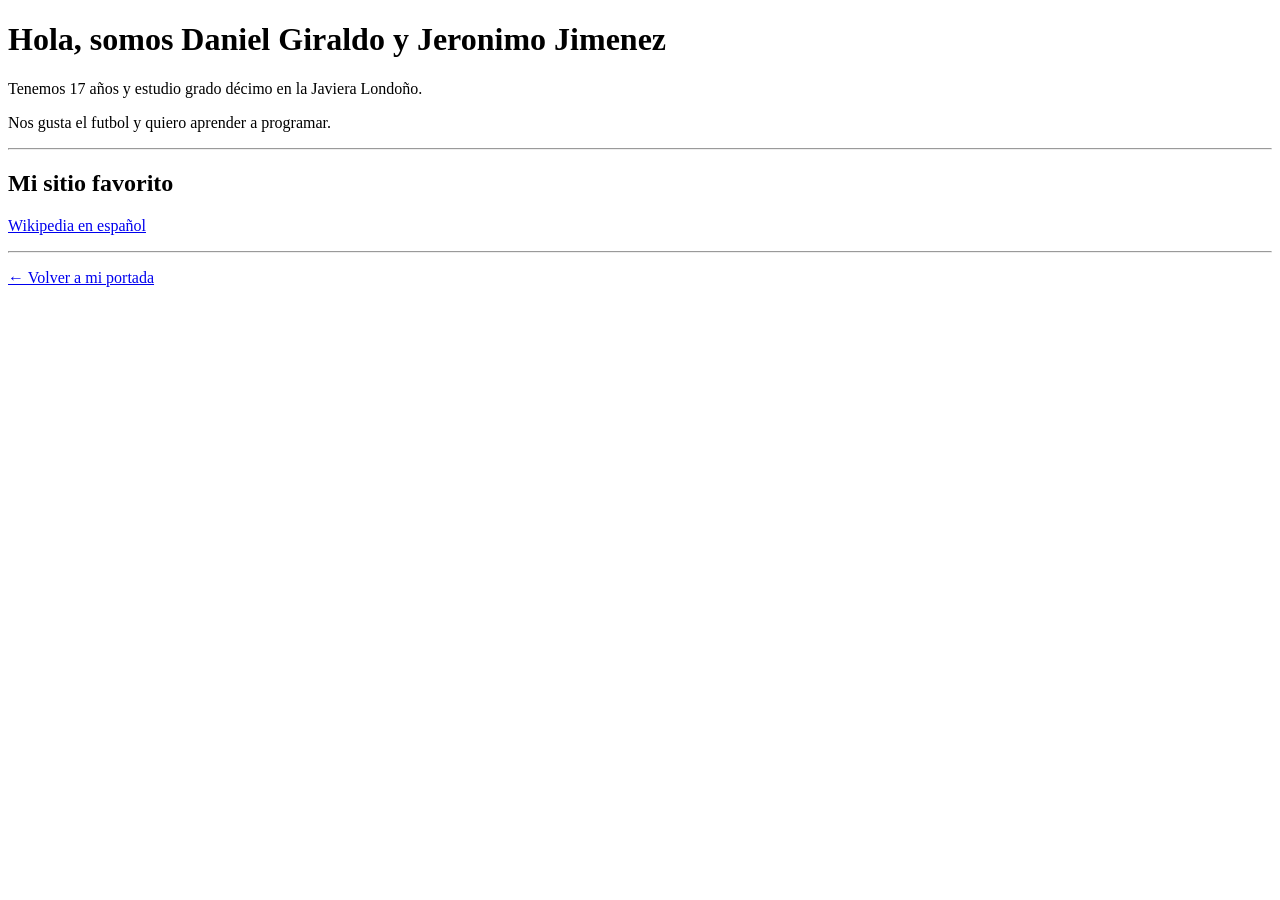
<file: clase01/index.html>
<!DOCTYPE html>
<html lang="es">
<head>
  <meta charset="UTF-8">
  <meta name="viewport" content="width=device-width, initial-scale=1.0">
  <title>Sobre mí · Clase 1</title>
</head>
<body>
  <h1>Hola, somos Daniel Giraldo y Jeronimo Jimenez</h1>

  <p>Tenemos 17 años y estudio grado décimo en la Javiera Londoño.</p>
  <p>Nos gusta el futbol y quiero aprender a programar.</p>

  <hr>

  <h2>Mi sitio favorito</h2>
  <p><a href="https://share.google/9S4TPgRJsaz4KNoWc">Wikipedia en español</a></p>

  <hr>

  <p><a href="../index.html">← Volver a mi portada</a></p>
</body>
</html>
</file>
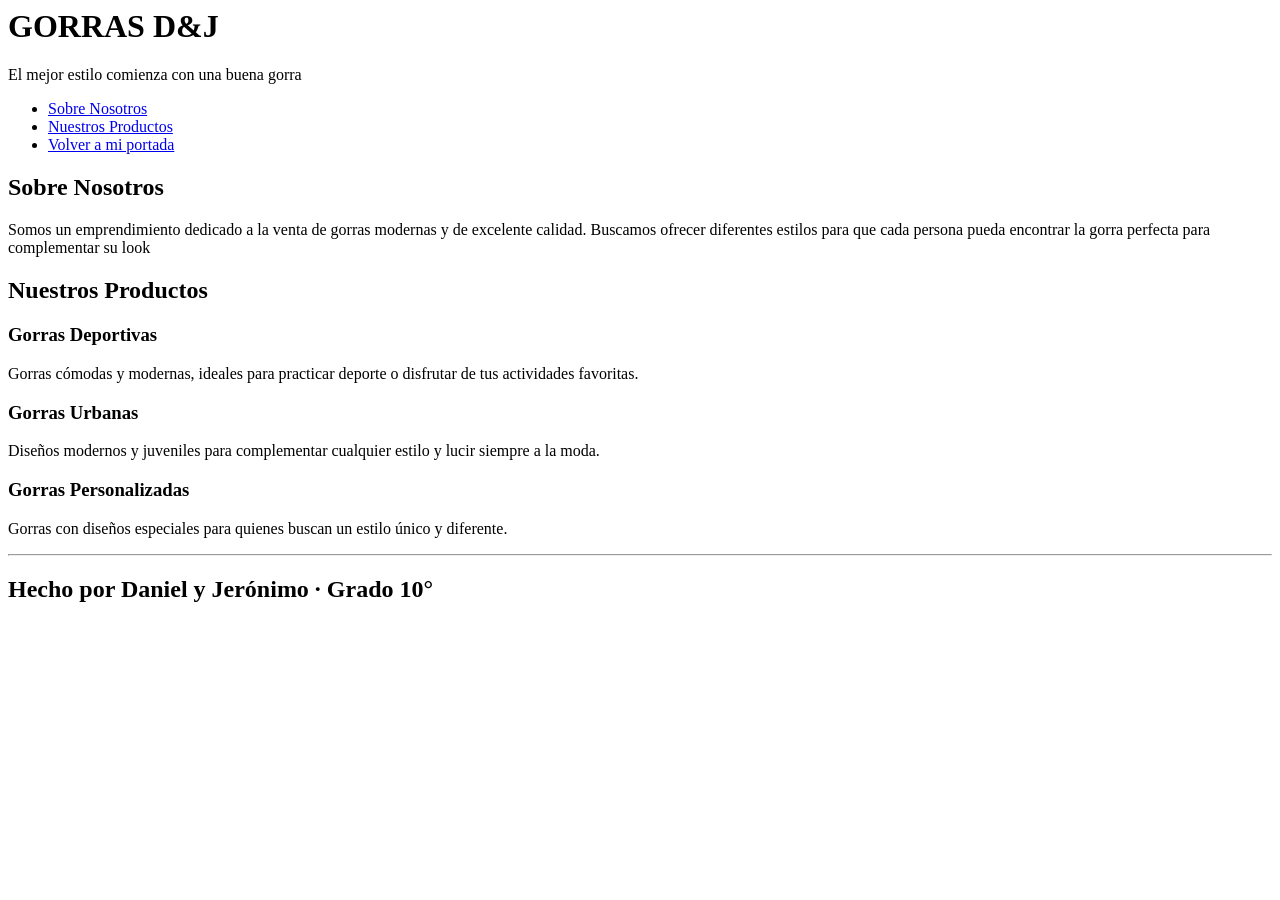
<file: clase02/index.html>
<html lang="es">
<head>
  <meta charset="UTF-8">
  <meta name="viewport" content="width=device-width, initial-scale=1.0">
  <title>Gorras · Clase 2</title>
</head>

<body>

  <header>
    <h1>GORRAS D&J</h1>
    <p>El mejor estilo comienza con una buena gorra</p>
  </header>

  <nav>
    <ul>
      <li><a href="#sobre">Sobre Nosotros</a></li>
      <li><a href="#servicios">Nuestros Productos</a></li>
      <li><a href="../index.html">Volver a mi portada</a></li>
    </ul>
  </nav>

  <main>

    <section id="sobre">
      <h2>Sobre Nosotros</h2>
      <p>
        Somos un emprendimiento dedicado a la venta de gorras modernas
        y de excelente calidad. Buscamos ofrecer diferentes estilos para
        que cada persona pueda encontrar la gorra perfecta para complementar
        su look
      </p>
    </section>

    <section id="servicios">
      <h2>Nuestros Productos</h2>

      <article>
        <h3>Gorras Deportivas</h3>
        <p>
          Gorras cómodas y modernas, ideales para practicar deporte
          o disfrutar de tus actividades favoritas.
        </p>
      </article>

      <article>
        <h3>Gorras Urbanas</h3>
        <p>
          Diseños modernos y juveniles para complementar cualquier
          estilo y lucir siempre a la moda.
        </p>
      </article>

      <article>
        <h3>Gorras Personalizadas</h3>
        <p>
          Gorras con diseños especiales para quienes buscan un estilo
          único y diferente.
        </p>
      </article>

    </section>

  </main>

  <hr>

  <footer>
    <h2>Hecho por Daniel y Jerónimo · Grado 10°</h2>
  </footer>

</body>
</html>
</file>
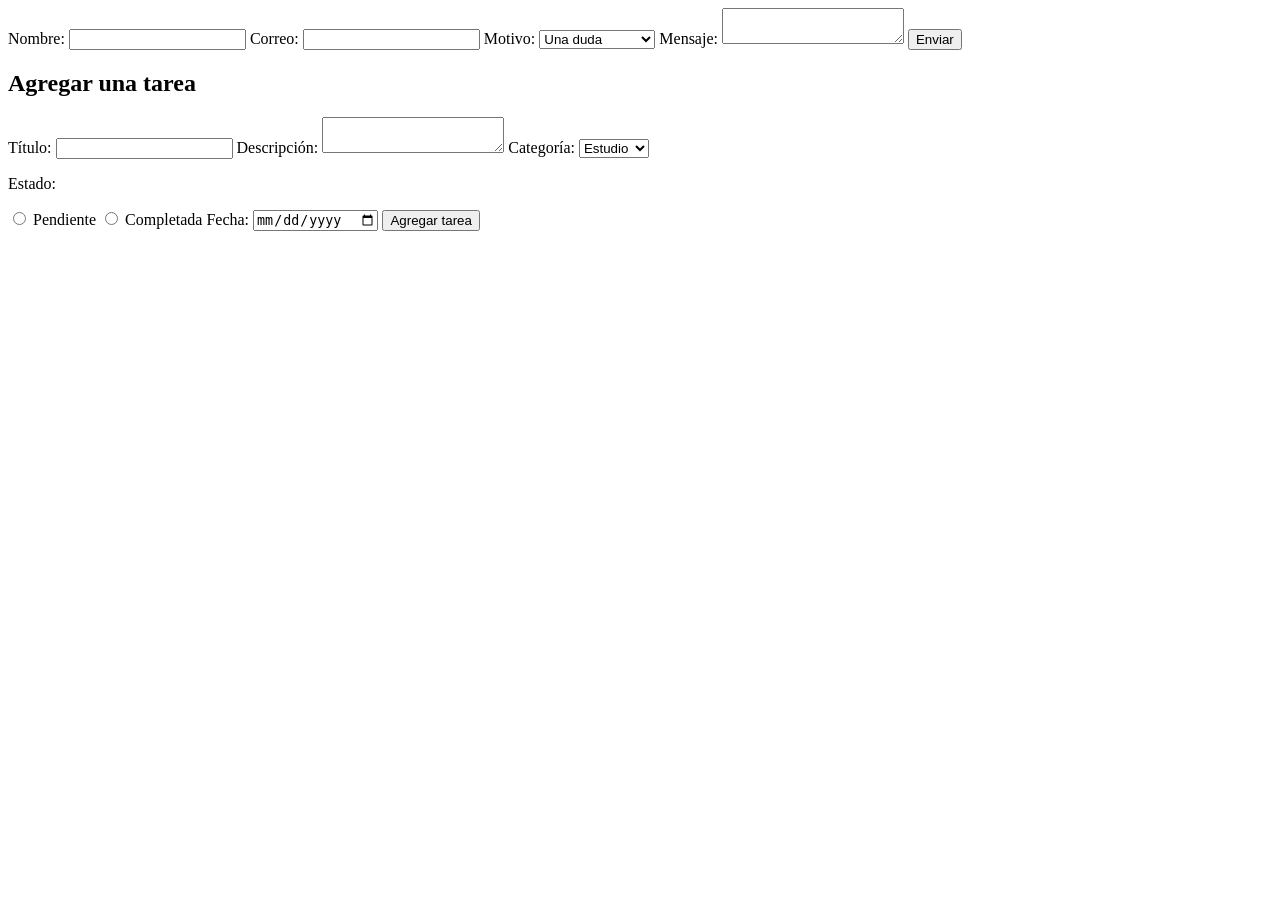
<file: clase04/index.html>
<!DOCTYPE html>
<html lang="es">
<head>
<form>
  <label for="nombre">Nombre:</label>
  <input type="text" id="nombre" name="nombre" required>

  <label for="correo">Correo:</label>
  <input type="email" id="correo" name="correo" required>

  <label for="motivo">Motivo:</label>
  <select id="motivo" name="motivo">
    <option value="duda">Una duda</option>
    <option value="sugerencia">Una sugerencia</option>
    <option value="otro">Otro</option>
  </select>

  <label for="mensaje">Mensaje:</label>
  <textarea id="mensaje" name="mensaje" required></textarea>

  <button type="submit">Enviar</button>
</form>
<section id="nueva">
  <h2>Agregar una tarea</h2>

  <form>
    <label for="titulo">Título:</label>
    <input type="text" id="titulo" name="titulo" required>

    <label for="descripcion">Descripción:</label>
    <textarea id="descripcion" name="descripcion"></textarea>

    <label for="categoria">Categoría:</label>
    <select id="categoria" name="categoria">
      <option value="estudio">Estudio</option>
      <option value="casa">Casa</option>
      <option value="deporte">Deporte</option>
      <option value="otro">Otro</option>
    </select>

    <p>Estado:</p>
    <input type="radio" id="pendiente" name="estado" value="pendiente">
    <label for="pendiente">Pendiente</label>
    <input type="radio" id="completada" name="estado" value="completada">
    <label for="completada">Completada</label>

    <label for="fecha">Fecha:</label>
    <input type="date" id="fecha" name="fecha">

    <button type="submit">Agregar tarea</button>
  </form>
</section>
</file>
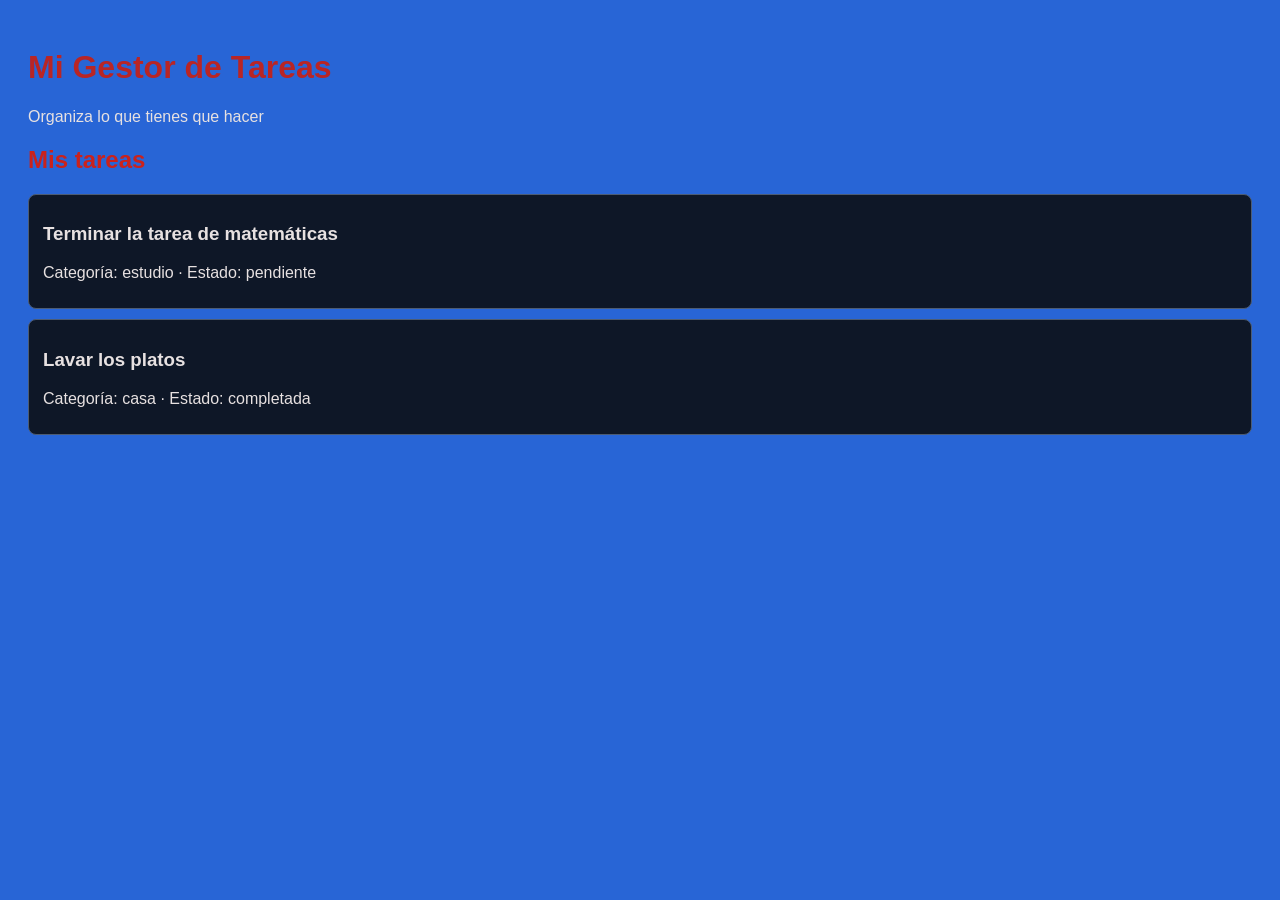
<file: clase05/index.html>
<!DOCTYPE html>
<html lang="es">
<head>
  <meta charset="UTF-8">
  <meta name="viewport" content="width=device-width, initial-scale=1.0">
  <title>Mi Gestor de Tareas · Clase 5</title>
  <link rel="stylesheet" href="styles.css">
</head>

  <style>
    body {
      background: oklch(53.42% 0.18528 261.385);
      color: #e7e1e1;
      font-family: Arial, sans-serif;
      padding: 20px;
    }

    h1 {
      color: #b92525;
    }

    h2 {
      color: #ca221c;
    }

    .tarea {
      background: #0e1727;
      border: 1px solid #4c5c74;
      border-radius: 8px;
      padding: 10px 14px;
      margin-bottom: 10px;
    }
  </style>
</head>

<body>

  <header>
    <h1>Mi Gestor de Tareas</h1>
    <p>Organiza lo que tienes que hacer</p>
  </header>

  <main>
    <section>
      <h2>Mis tareas</h2>

      <article class="tarea">
        <h3>Terminar la tarea de matemáticas</h3>
        <p>Categoría: estudio · Estado: pendiente</p>
      </article>

      <article class="tarea">
        <h3>Lavar los platos</h3>
        <p>Categoría: casa · Estado: completada</p>
      </article>

    </section>
  </main>

</body>
</html>
</file>
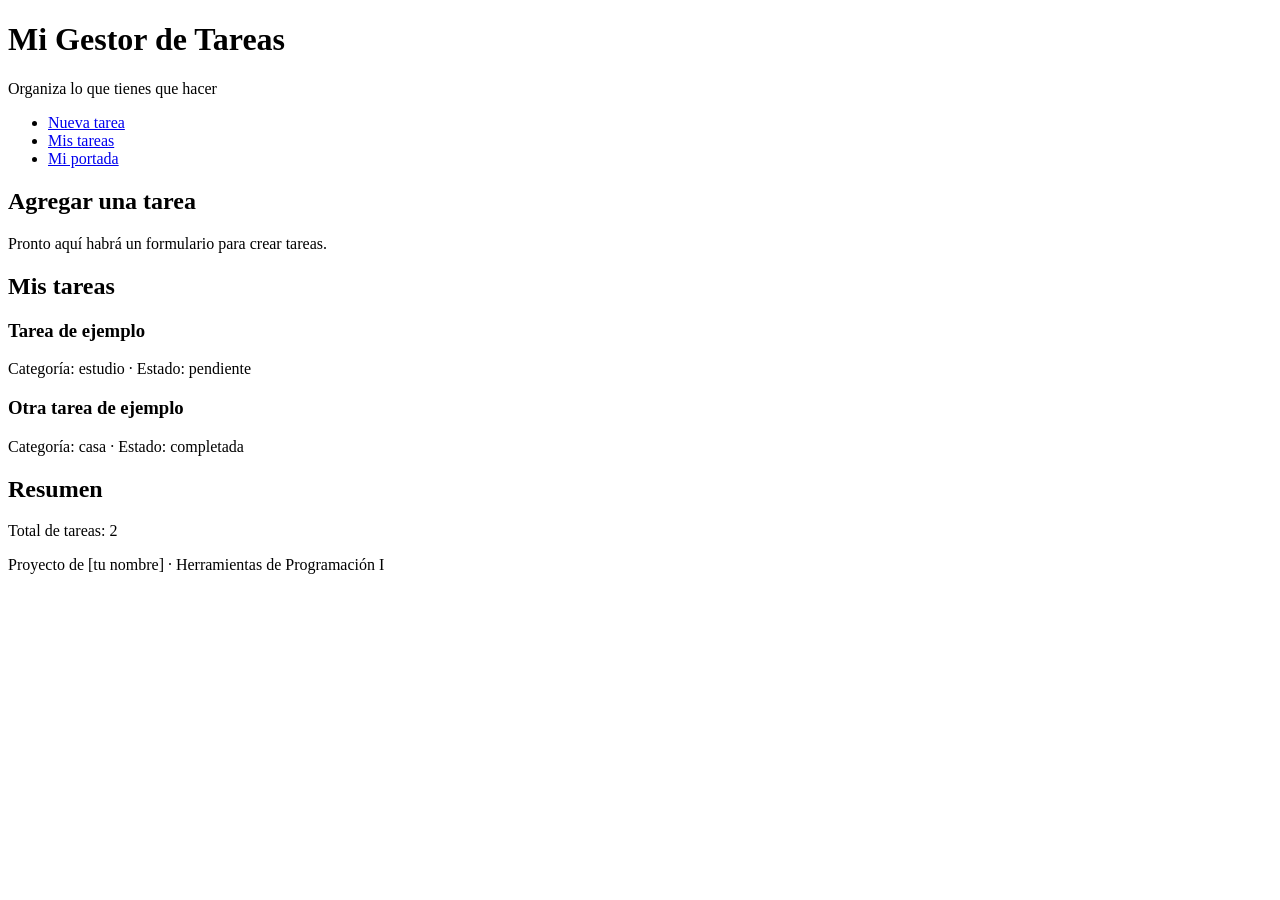
<file: proyecto/index.html>
<!DOCTYPE html>
<html lang="es">
<head>
  <meta charset="UTF-8">
  <meta name="viewport" content="width=device-width, initial-scale=1.0">
  <title>Mi Gestor de Tareas</title>
</head>
<body>

  <header>
    <h1>Mi Gestor de Tareas</h1>
    <p>Organiza lo que tienes que hacer</p>
  </header>

  <nav>
    <ul>
      <li><a href="#nueva">Nueva tarea</a></li>
      <li><a href="#lista">Mis tareas</a></li>
      <li><a href="../index.html">Mi portada</a></li>
    </ul>
  </nav>

  <main>

    <!-- Aquí irá el formulario en la clase 4 -->
    <section id="nueva">
      <h2>Agregar una tarea</h2>
      <p>Pronto aquí habrá un formulario para crear tareas.</p>
    </section>

    <!-- Aquí se mostrarán las tareas con JavaScript -->
    <section id="lista">
      <h2>Mis tareas</h2>
      <article>
        <h3>Tarea de ejemplo</h3>
        <p>Categoría: estudio · Estado: pendiente</p>
      </article>
      <article>
        <h3>Otra tarea de ejemplo</h3>
        <p>Categoría: casa · Estado: completada</p>
      </article>
    </section>

    <aside>
      <h2>Resumen</h2>
      <p>Total de tareas: 2</p>
    </aside>

  </main>

  <footer>
    <p>Proyecto de [tu nombre] · Herramientas de Programación I</p>
  </footer>

</body>
</html>
</file>
<file: clase05/styles.css>
/* Hoja de estilos de mi Gestor de Tareas */

body {
  background: #06101a;
  color: #e6f1ff;
  font-family: Arial, sans-serif;
  padding: 20px;
}

#app-titulo {
  color: #22d3ee;
}

h2 {
  color: #a855f7;
}

.tarea {
  background: #0c1626;
  border: 1px solid #1c3252;
  border-radius: 8px;
  padding: 10px 14px;
  margin-bottom: 10px;
}
</file>
